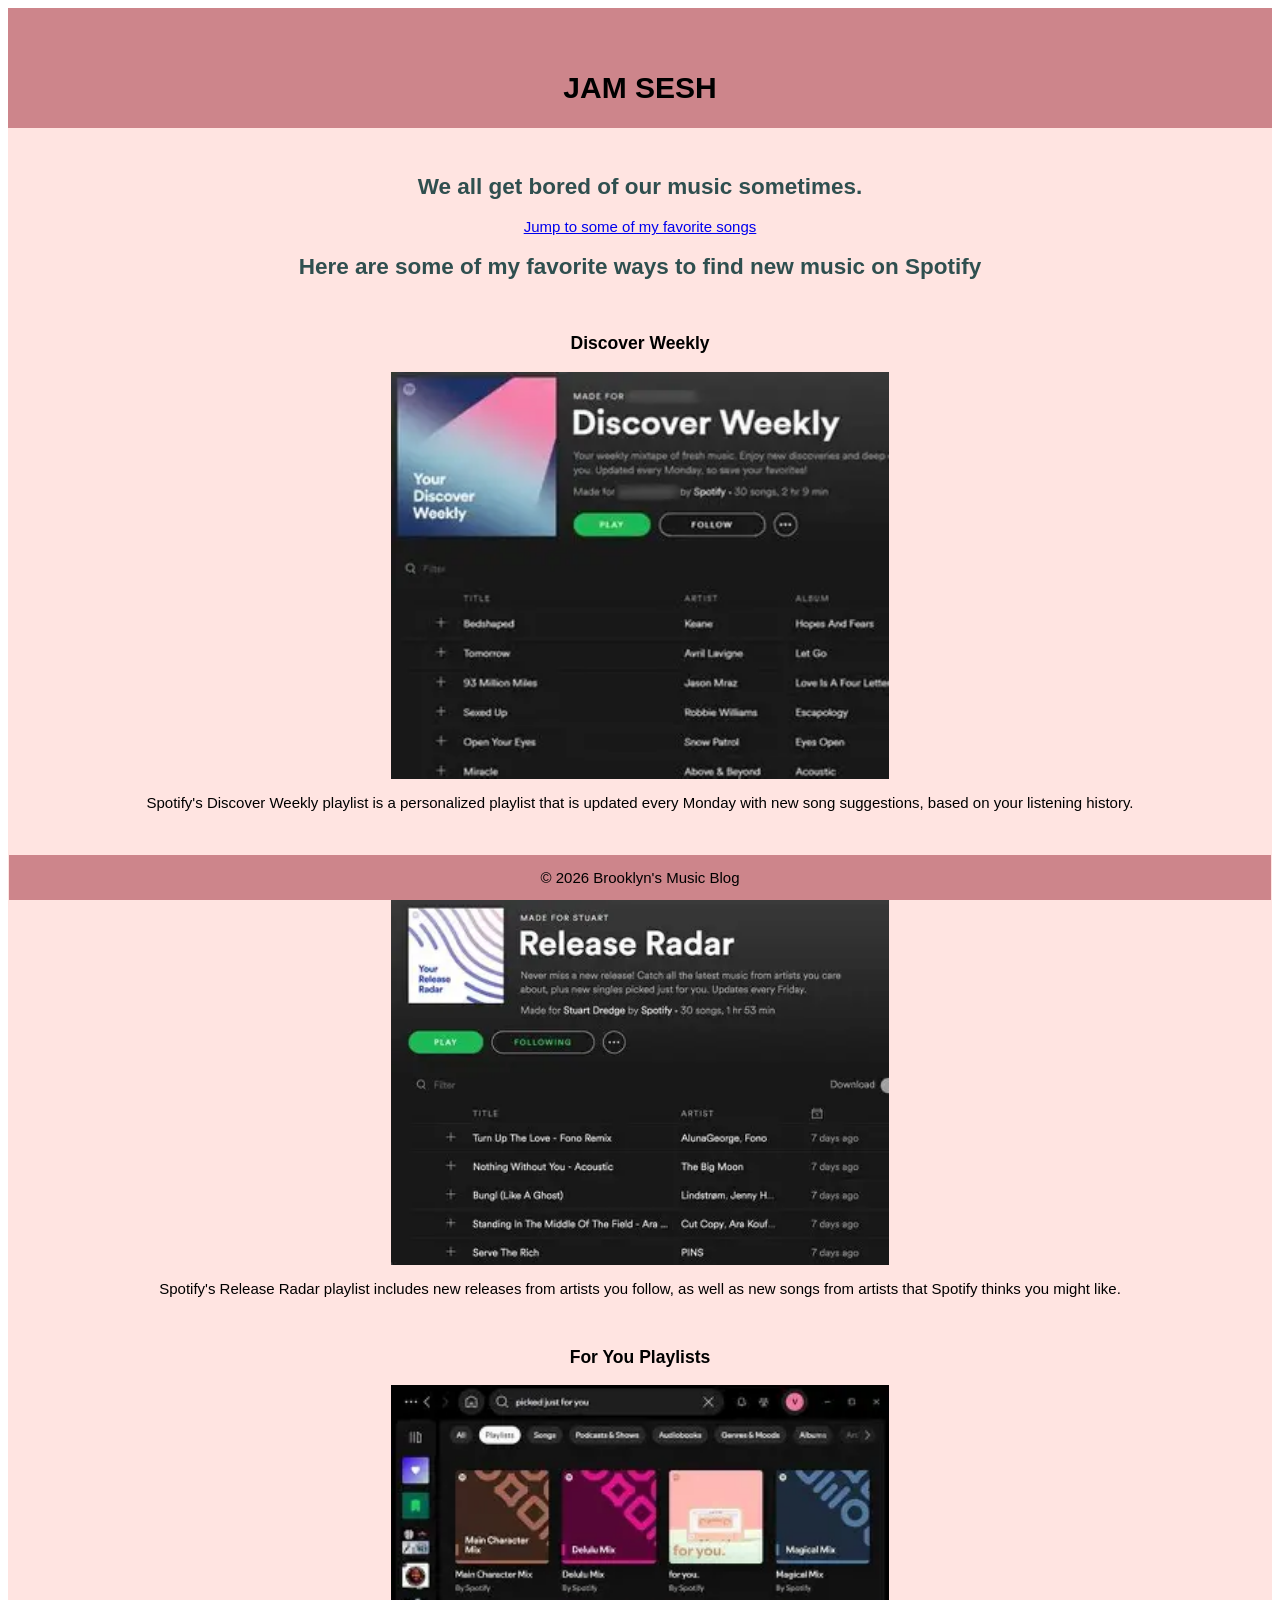
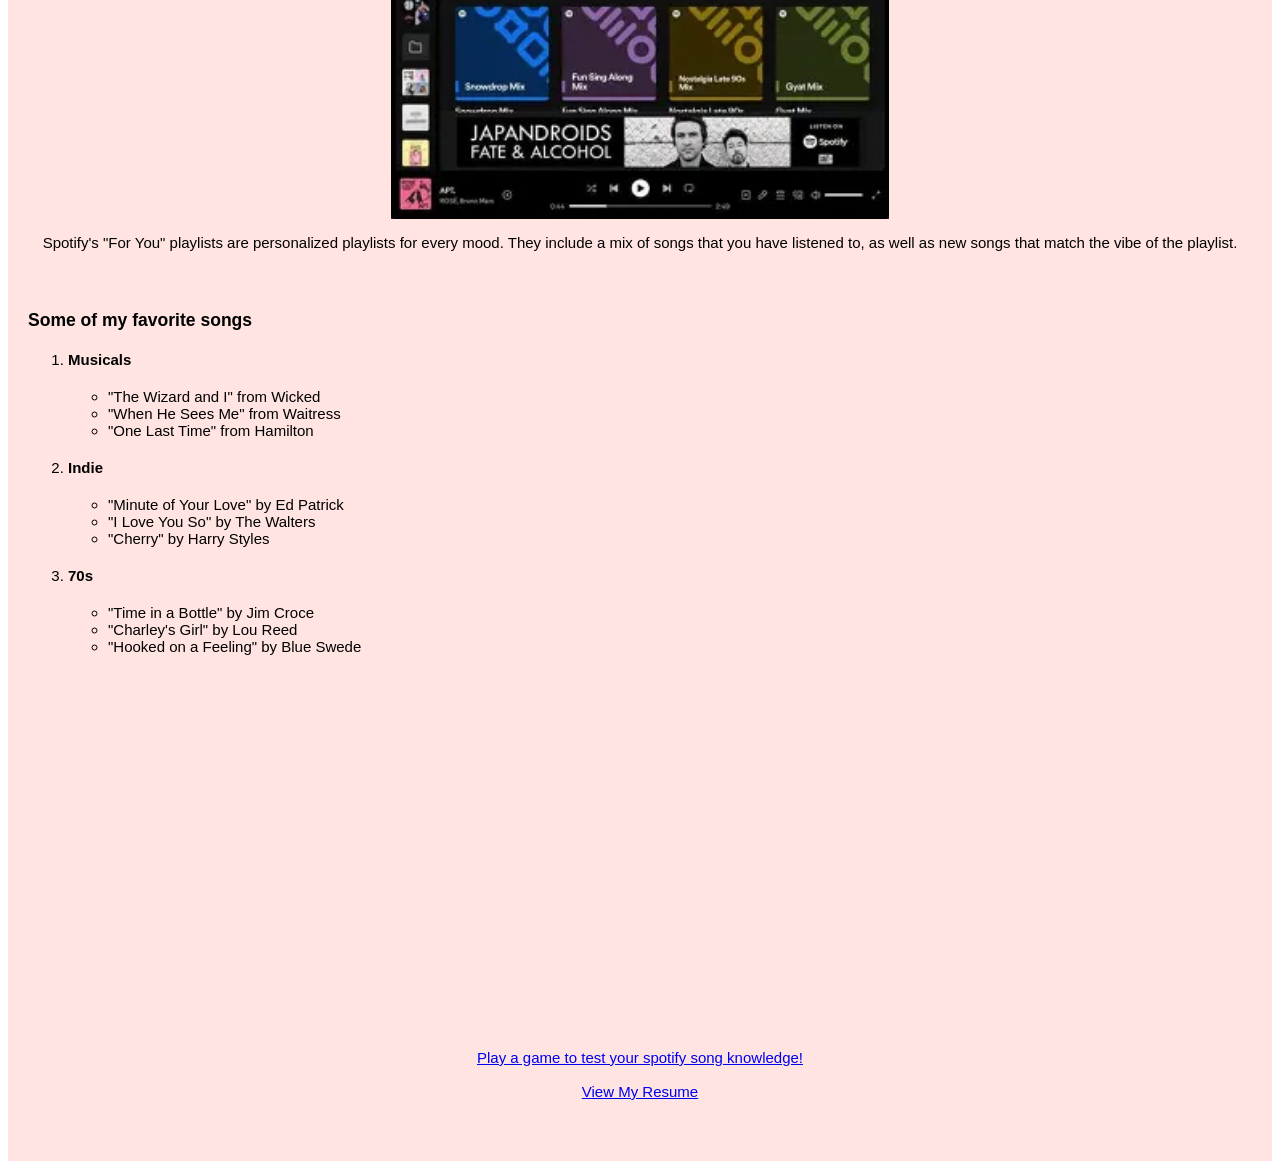
<file: startbootstrap-clean-blog-gh-pages/startbootstrap-clean-blog-gh-pages/index.html>
<!DOCTYPE html>
<html lang="en">
<head>
    <meta charset="UTF-8">
    <meta name="viewport" content="width=device-width, initial-scale=1.0">
    <title>Document</title>
    <link rel="stylesheet" type = "text/css" href="css/mystyles.css">
</head>
<body>
    <div class="common header"> 
        <h1>JAM SESH</h1>
    
    </div>
    <div class="common main">
    <br>
        <h2> We all get bored of our music sometimes. </h2>
            <a href="#songs">Jump to some of my favorite songs</a>
         <h2>  Here are some of my favorite ways to find new music on Spotify</h2>
        <br>
        <h3>Discover Weekly</h3>
        <img src="images/discover.webp" alt="Discover Weekly">
        <p>Spotify's Discover Weekly playlist is a personalized playlist that is updated every Monday with new song suggestions, based on your listening history.</p>
        <br>
        <h3>Release Radar</h3>
        <img src="images/release.webp" alt="Release Radar">
        <p>Spotify's Release Radar playlist includes new releases from artists you follow, as well as new songs from artists that Spotify thinks you might like.</p>
        <br>        
        <h3>For You Playlists</h3>
        <img src="images/foryou.webp" alt="For You Playlists">
        <p>Spotify's "For You" playlists are personalized playlists for every mood. They include a mix of songs that you have listened to, as well as new songs that match the vibe of the playlist.</p>
            <br>
    <div class = "main2">
        <h3 id="songs"> Some of my favorite songs </h3>
        <ol>
           <li> <h4> Musicals </h4> </li>
            <ul> 
                <li> "The Wizard and I" from Wicked </li>
                <li> "When He Sees Me" from Waitress</li>
                <li> "One Last Time" from Hamilton </li>
            </ul>
            <li> <h4> Indie </h4> </li>
            <ul> 
                <li> "Minute of Your Love" by Ed Patrick </li>
                <li> "I Love You So" by The Walters</li>
                <li> "Cherry" by Harry Styles </li>
            </ul>
            <li> <h4> 70s </h4> </li>
            <ul> 
                <li> "Time in a Bottle" by Jim Croce </li>
                <li> "Charley's Girl" by Lou Reed</li>
                <li> "Hooked on a Feeling" by Blue Swede </li>
            </ul>
        </ol>
    </div>
<iframe width="560" height="315" src="https://www.youtube.com/embed/zqh30MQ9wNM?si=fjpqDiG3dhTnKz0U" title="YouTube video player" frameborder="0" allow="accelerometer; autoplay; clipboard-write; encrypted-media; gyroscope; picture-in-picture; web-share" referrerpolicy="strict-origin-when-cross-origin" allowfullscreen></iframe>
<br>
<br>
<div class='tableauPlaceholder' id='viz1776881582133' style='position: relative'><noscript><a href='#'><img alt='Main ' src='https:&#47;&#47;public.tableau.com&#47;static&#47;images&#47;To&#47;TopSpotifyArtistsandSongs0310&#47;Main&#47;1_rss.png' style='border: none' /></a></noscript><object class='tableauViz'  style='display:none;'><param name='host_url' value='https%3A%2F%2Fpublic.tableau.com%2F' /> <param name='embed_code_version' value='3' /> <param name='site_root' value='' /><param name='name' value='TopSpotifyArtistsandSongs0310&#47;Main' /><param name='tabs' value='no' /><param name='toolbar' value='yes' /><param name='static_image' value='https:&#47;&#47;public.tableau.com&#47;static&#47;images&#47;To&#47;TopSpotifyArtistsandSongs0310&#47;Main&#47;1.png' /> <param name='animate_transition' value='yes' /><param name='display_static_image' value='yes' /><param name='display_spinner' value='yes' /><param name='display_overlay' value='yes' /><param name='display_count' value='yes' /><param name='language' value='en-US' /></object></div>                <script type='text/javascript'>                    var divElement = document.getElementById('viz1776881582133');                    var vizElement = divElement.getElementsByTagName('object')[0];                    if ( divElement.offsetWidth > 800 ) { vizElement.style.width='1200px';vizElement.style.height='827px';} else if ( divElement.offsetWidth > 500 ) { vizElement.style.width='1200px';vizElement.style.height='827px';} else { vizElement.style.width='100%';vizElement.style.height='1177px';}                     var scriptElement = document.createElement('script');                    scriptElement.src = 'https://public.tableau.com/javascripts/api/viz_v1.js';                    vizElement.parentNode.insertBefore(scriptElement, vizElement);                </script>
 <br>
 <br>
 <a href="game.html">Play a game to test your spotify song knowledge!</a>
 <br>
 <br>
 <a href="index.html">View My Resume</a>
 <br>
 <br>
 <br>
 <br>

</div>
    <div class="common footer"> 
        &copy; 2026 Brooklyn's Music Blog
    </div>
</body>
</html>
</file>
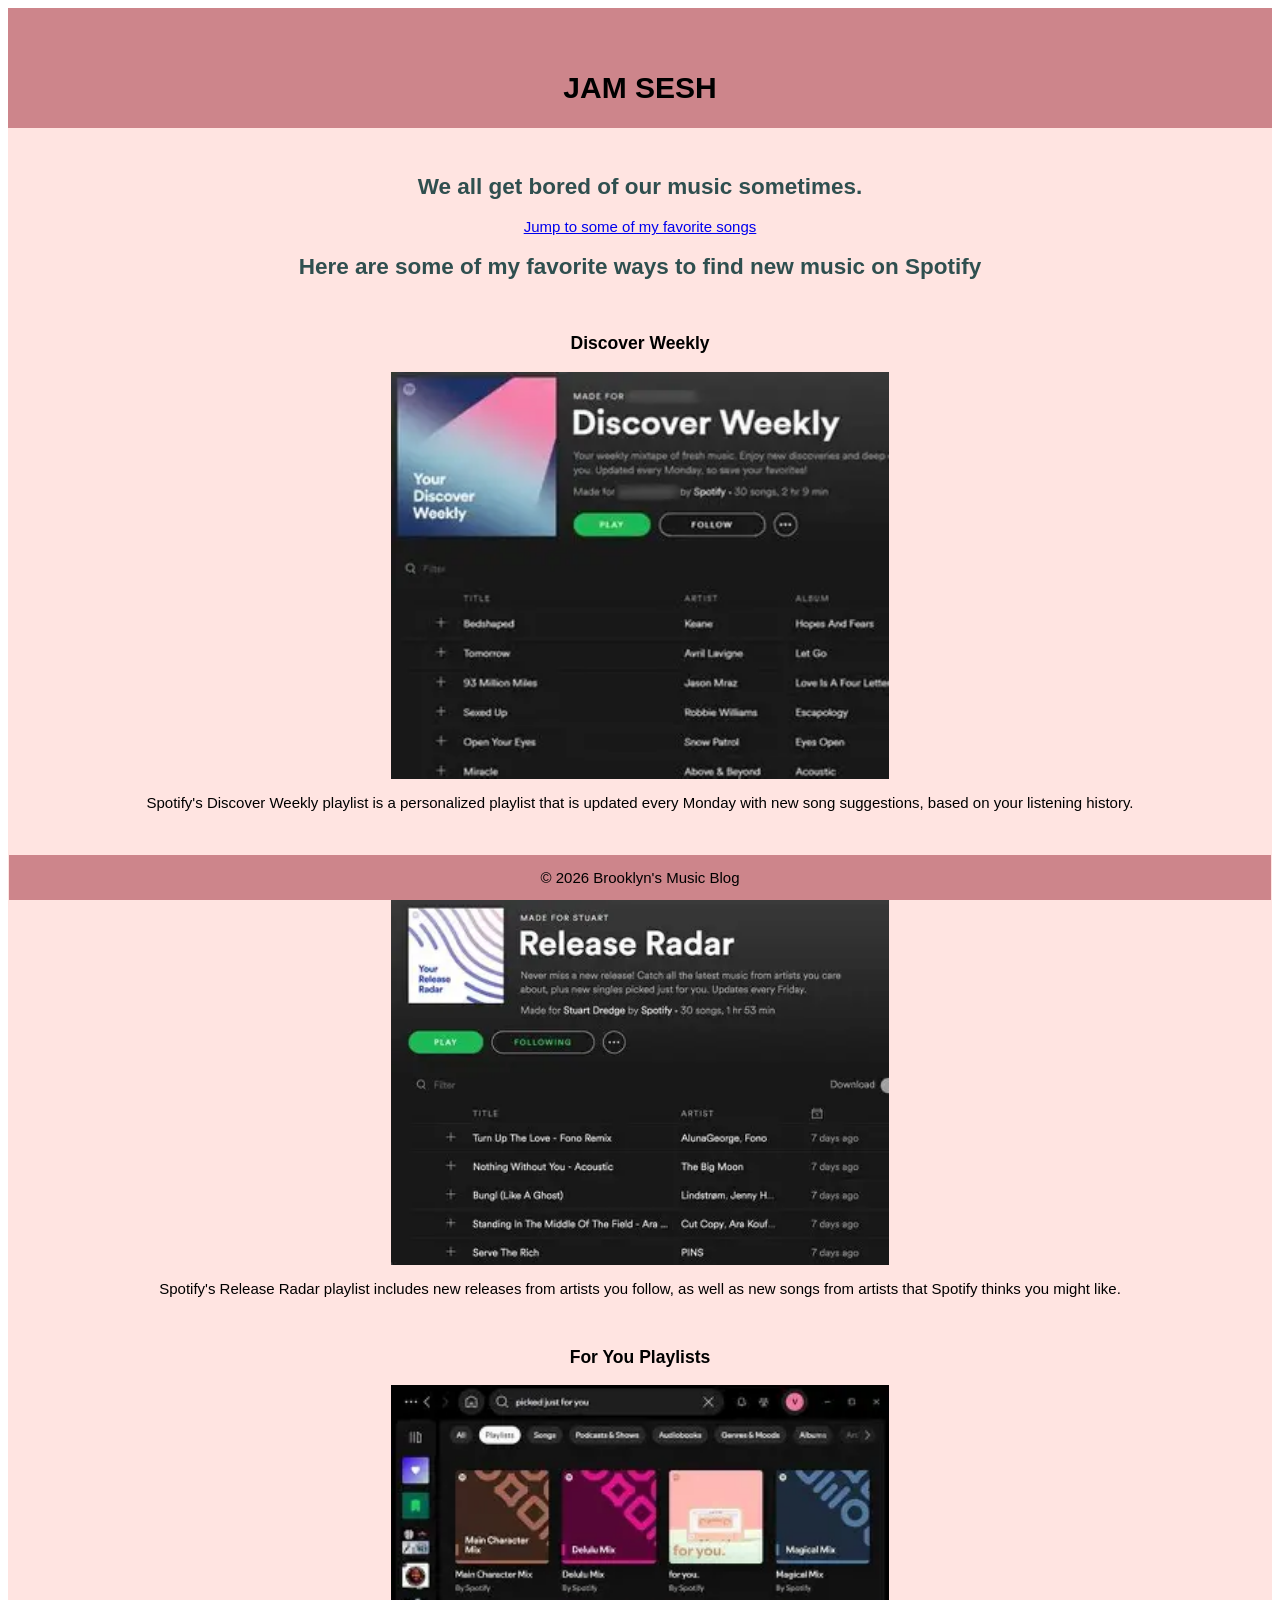
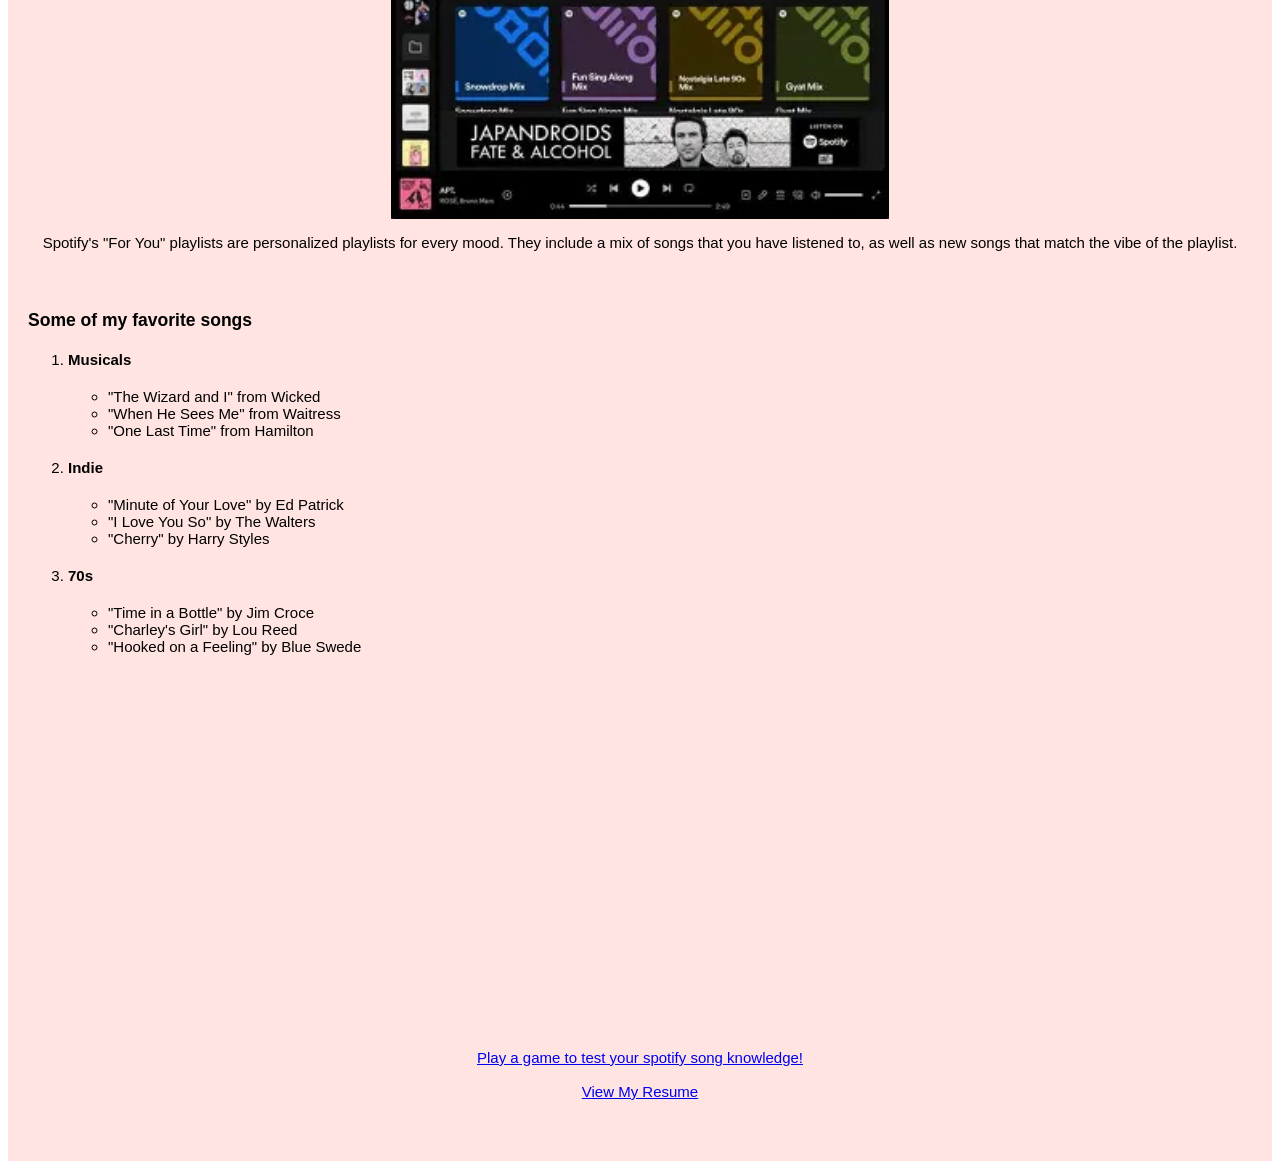
<file: startbootstrap-clean-blog-gh-pages/startbootstrap-clean-blog-gh-pages/fromscratch.html>
<!DOCTYPE html>
<html lang="en">
<head>
    <meta charset="UTF-8">
    <meta name="viewport" content="width=device-width, initial-scale=1.0">
    <title>Document</title>
    <link rel="stylesheet" type = "text/css" href="css/mystyles.css">
</head>
<body>
    <div class="common header"> 
        <h1>JAM SESH</h1>
    
    </div>
    <div class="common main">
    <br>
        <h2> We all get bored of our music sometimes. </h2>
            <a href="#songs">Jump to some of my favorite songs</a>
         <h2>  Here are some of my favorite ways to find new music on Spotify</h2>
        <br>
        <h3>Discover Weekly</h3>
        <img src="images/discover.webp" alt="Discover Weekly">
        <p>Spotify's Discover Weekly playlist is a personalized playlist that is updated every Monday with new song suggestions, based on your listening history.</p>
        <br>
        <h3>Release Radar</h3>
        <img src="images/release.webp" alt="Release Radar">
        <p>Spotify's Release Radar playlist includes new releases from artists you follow, as well as new songs from artists that Spotify thinks you might like.</p>
        <br>        
        <h3>For You Playlists</h3>
        <img src="images/foryou.webp" alt="For You Playlists">
        <p>Spotify's "For You" playlists are personalized playlists for every mood. They include a mix of songs that you have listened to, as well as new songs that match the vibe of the playlist.</p>
            <br>
    <div class = "main2">
        <h3 id="songs"> Some of my favorite songs </h3>
        <ol>
           <li> <h4> Musicals </h4> </li>
            <ul> 
                <li> "The Wizard and I" from Wicked </li>
                <li> "When He Sees Me" from Waitress</li>
                <li> "One Last Time" from Hamilton </li>
            </ul>
            <li> <h4> Indie </h4> </li>
            <ul> 
                <li> "Minute of Your Love" by Ed Patrick </li>
                <li> "I Love You So" by The Walters</li>
                <li> "Cherry" by Harry Styles </li>
            </ul>
            <li> <h4> 70s </h4> </li>
            <ul> 
                <li> "Time in a Bottle" by Jim Croce </li>
                <li> "Charley's Girl" by Lou Reed</li>
                <li> "Hooked on a Feeling" by Blue Swede </li>
            </ul>
        </ol>
    </div>
<iframe width="560" height="315" src="https://www.youtube.com/embed/zqh30MQ9wNM?si=fjpqDiG3dhTnKz0U" title="YouTube video player" frameborder="0" allow="accelerometer; autoplay; clipboard-write; encrypted-media; gyroscope; picture-in-picture; web-share" referrerpolicy="strict-origin-when-cross-origin" allowfullscreen></iframe>
<br>
<br>
<div class='tableauPlaceholder' id='viz1776881582133' style='position: relative'><noscript><a href='#'><img alt='Main ' src='https:&#47;&#47;public.tableau.com&#47;static&#47;images&#47;To&#47;TopSpotifyArtistsandSongs0310&#47;Main&#47;1_rss.png' style='border: none' /></a></noscript><object class='tableauViz'  style='display:none;'><param name='host_url' value='https%3A%2F%2Fpublic.tableau.com%2F' /> <param name='embed_code_version' value='3' /> <param name='site_root' value='' /><param name='name' value='TopSpotifyArtistsandSongs0310&#47;Main' /><param name='tabs' value='no' /><param name='toolbar' value='yes' /><param name='static_image' value='https:&#47;&#47;public.tableau.com&#47;static&#47;images&#47;To&#47;TopSpotifyArtistsandSongs0310&#47;Main&#47;1.png' /> <param name='animate_transition' value='yes' /><param name='display_static_image' value='yes' /><param name='display_spinner' value='yes' /><param name='display_overlay' value='yes' /><param name='display_count' value='yes' /><param name='language' value='en-US' /></object></div>                <script type='text/javascript'>                    var divElement = document.getElementById('viz1776881582133');                    var vizElement = divElement.getElementsByTagName('object')[0];                    if ( divElement.offsetWidth > 800 ) { vizElement.style.width='1200px';vizElement.style.height='827px';} else if ( divElement.offsetWidth > 500 ) { vizElement.style.width='1200px';vizElement.style.height='827px';} else { vizElement.style.width='100%';vizElement.style.height='1177px';}                     var scriptElement = document.createElement('script');                    scriptElement.src = 'https://public.tableau.com/javascripts/api/viz_v1.js';                    vizElement.parentNode.insertBefore(scriptElement, vizElement);                </script>
 <br>
 <br>
 <a href="game.html">Play a game to test your spotify song knowledge!</a>
 <br>
 <br>
 <a href="index.html">View My Resume</a>
 <br>
 <br>
 <br>
 <br>

</div>
    <div class="common footer"> 
        &copy; 2026 Brooklyn's Music Blog
    </div>
</body>
</html>
</file>
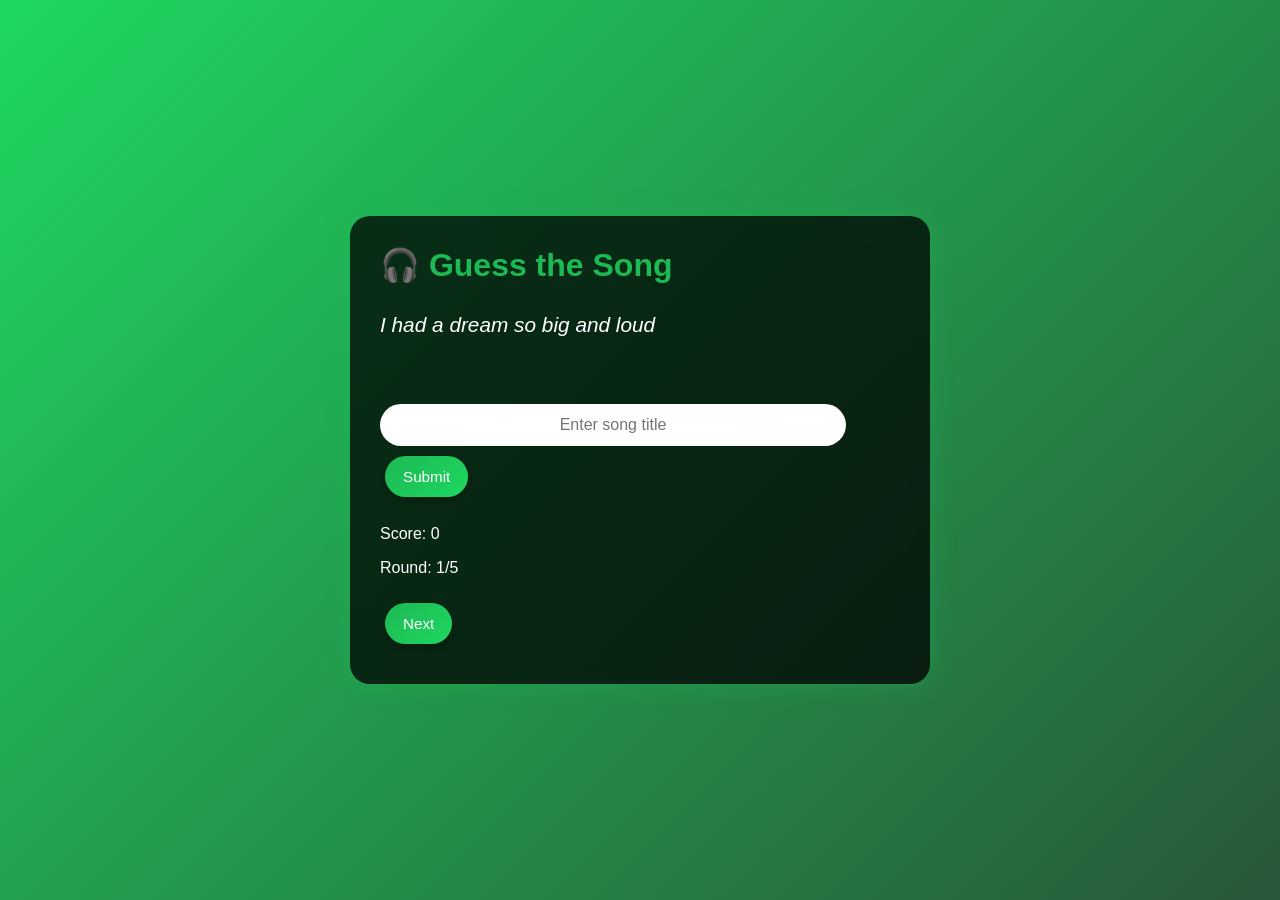
<file: startbootstrap-clean-blog-gh-pages/startbootstrap-clean-blog-gh-pages/game.html>
<!DOCTYPE html>
<html lang="en">
<head>
<meta charset="UTF-8">
<title>Spotify Lyrics Guess</title>

<style>
  body {
    font-family: 'Segoe UI', sans-serif;
    margin: 0;
    height: 100vh;
    display: flex;
    justify-content: center;
    align-items: center;
    color: white;
    overflow: hidden;

    background: linear-gradient(-45deg, #1db954, #191414, #2c2c2c, #1ed760);
    background-size: 400% 400%;
    animation: gradientBG 12s ease infinite;
  }

  @keyframes gradientBG {
    0% { background-position: 0% 50%; }
    50% { background-position: 100% 50%; }
    100% { background-position: 0% 50%; }
  }

  .container {
    width: 90%;
    max-width: 520px;
    background: rgba(0,0,0,0.75);
    backdrop-filter: blur(12px);
    padding: 30px;
    border-radius: 20px;
    box-shadow: 0 0 25px rgba(29,185,84,0.4);
    animation: fadeIn 0.8s ease;
  }

  @keyframes fadeIn {
    from { opacity: 0; transform: translateY(15px); }
    to { opacity: 1; transform: translateY(0); }
  }

  h1 {
    margin-top: 0;
    color: #1DB954;
    font-size: 2rem;
  }

  #lyrics {
    margin: 25px 0;
    font-style: italic;
    font-size: 1.3rem;
    line-height: 1.5;
    min-height: 60px;
  }

  input {
    width: 85%;
    padding: 12px;
    border-radius: 25px;
    border: none;
    margin-top: 10px;
    font-size: 1rem;
    text-align: center;
  }

  button {
    padding: 12px 18px;
    border-radius: 25px;
    border: none;
    margin: 10px 5px;
    font-size: 0.95rem;
    cursor: pointer;
    transition: all 0.2s ease;
    background: linear-gradient(135deg, #1DB954, #1ed760);
    color: white;
    box-shadow: 0 4px 12px rgba(0,0,0,0.3);
  }

  button:hover {
    transform: translateY(-2px) scale(1.03);
    box-shadow: 0 6px 16px rgba(0,0,0,0.4);
  }

  button:active {
    transform: scale(0.97);
  }

  #result {
    margin-top: 15px;
    font-size: 1.1rem;
    font-weight: bold;
  }

  .correct { color: #1DB954; }
  .wrong { color: #ff4d4d; }

  .stats {
    margin-top: 15px;
    font-size: 0.95rem;
    opacity: 0.85;
  }

  canvas {
    position: fixed;
    top: 0;
    left: 0;
    pointer-events: none;
  }
</style>
</head>

<body>

<div class="container">
  <h1>🎧 Guess the Song</h1>

  <p id="lyrics"></p>

  <input type="text" id="guess" placeholder="Enter song title">
  <br>
  <button onclick="checkAnswer()">Submit</button>

  <p id="result"></p>

  <p>Score: <span id="score">0</span></p>
  <p>Round: <span id="round">1</span>/5</p>

  <button onclick="nextSong()">Next</button>
  <button id="restartBtn" onclick="restartGame()" style="display:none;">Play Again</button>
</div>

<canvas id="confetti"></canvas>

<script>
// SAMPLE LIST 
const songs = [
  {lyrics:"Even brighter than the moon moon moon", answer:"Firework"},
  {lyrics:"They say that time's supposed to heal ya", answer:"Hello"},
  {lyrics:"Caught in a landslide no escape from reality", answer:"Bohemian Rhapsody"},
  {lyrics:"Fill up my cup put some liquor in it", answer:"Uptown Funk"},
  {lyrics:"Romeo take me somewhere we can be alone", answer:"Love Story"},
  {lyrics:"Thought I couldn't breathe without you", answer:"Survivor"},
  {lyrics:"I don't want you back for the weekend, not back for a day", answer:"Walking on Sunshine"},
  {lyrics:"My loneliness is killing me", answer:"Baby One More Time"},
  {lyrics:"I had a dream so big and loud", answer:"Best Day Of My Life"},
  {lyrics:"Nothing I can see but you when you dance dance dance", answer:"Can't Stop The Feeling"},
  {lyrics:"That's what people say mm mm", answer:"Shake It Off"},
  {lyrics:"Where the grass is green and the girls are pretty", answer:"Paradise City"},
  {lyrics:"Hold your head up keep your head up movin on", answer:"Sweet Dreams"},
  {lyrics:"Strangers waiting up and down the boulevard", answer:"Don't Stop Believin"},
  {lyrics:"Tell me why ain't nothing but a mistake", answer:"I Want It That Way"},
  {lyrics:"Buddy you're a boy make a big noise", answer:"We Will Rock You"},
  {lyrics:"All I wanted was to break your walls", answer:"Wrecking Ball"},
  {lyrics:"I'm bringing booty back", answer:"All About That Bass"},
  {lyrics:"I came along I wrote a song for you", answer:"Yellow"}
];

let shuffled = [];
let currentIndex = 0;
let score = 0;
let round = 1;
const maxRounds = 5;

// Shuffle function
function shuffle(array) {
  return array.sort(() => Math.random() - 0.5);
}

function startGame() {
  shuffled = shuffle([...songs]);
  currentIndex = 0;
  score = 0;
  round = 1;
  document.getElementById("restartBtn").style.display = "none";
  nextSong();
}

function nextSong() {
  if (round > maxRounds) {
    endGame();
    return;
  }

  const song = shuffled[currentIndex];
  document.getElementById("lyrics").innerText = song.lyrics;
  document.getElementById("guess").value = "";
  document.getElementById("result").innerText = "";
  document.getElementById("round").innerText = round;
}

function checkAnswer() {
  const guess = document.getElementById("guess").value.toLowerCase();
  const correct = shuffled[currentIndex].answer.toLowerCase();

  if (guess === correct) {
    score++;
    document.getElementById("result").innerText = "✅ Correct!";
    document.getElementById("result").className = "correct";
  } else {
    document.getElementById("result").innerText = 
      "❌ " + shuffled[currentIndex].answer;
    document.getElementById("result").className = "wrong";
  }

  document.getElementById("score").innerText = score;

  currentIndex++;
  round++;
}

function endGame() {
  document.getElementById("lyrics").innerText = "🎉 Game Over!";
  document.getElementById("result").innerText = 
    "Final Score: " + score + "/" + maxRounds;

  document.getElementById("restartBtn").style.display = "inline-block";

  launchConfetti();
}

function restartGame() {
  startGame();
}

// SIMPLE CONFETTI
function launchConfetti() {
  const canvas = document.getElementById("confetti");
  const ctx = canvas.getContext("2d");
  canvas.width = window.innerWidth;
  canvas.height = window.innerHeight;

  let pieces = Array.from({length:100}, () => ({
    x: Math.random()*canvas.width,
    y: Math.random()*canvas.height,
    dy: Math.random()*3+2
  }));

  function update() {
    ctx.clearRect(0,0,canvas.width,canvas.height);
    ctx.fillStyle = "#1DB954";

    pieces.forEach(p => {
      ctx.fillRect(p.x, p.y, 5, 5);
      p.y += p.dy;
      if (p.y > canvas.height) p.y = 0;
    });

    requestAnimationFrame(update);
  }

  update();
}

startGame();
</script>

</body>
</html>
</file>
<file: startbootstrap-clean-blog-gh-pages/startbootstrap-clean-blog-gh-pages/css/mystyles.css>
.header {
    background-color: rgb(205, 133, 139);
    color: black;
    height: 100px;
    line-height: 100px;
}

.main {
    background-color: rgb(255, 228, 225);
    color: black;
}

img {
    display: block;
    width: 40%;
    margin-left: auto;
    margin-right: auto;
}

.footer {
    background-color: rgb(205, 133, 139);
    color: black;
    height: 25px;
    line-height: 25px;
    text-align: center;
    position:fixed;
    bottom:0;
    right: 9px;
    left: 9px;
}

.common {
    text-align: center;
    font-family: Arial, Helvetica, sans-serif;
    font-size: 15px;
    color: black;
    padding: 10px;
}

.main2 {
    background-color: rgb(255, 228, 225);
    color: black;
    text-align: left;
    font-family: Arial, Helvetica, sans-serif;
    font-size: 15px;
    color: black;
    padding: 10px;
}

h2 {
    color: darkslategray;
}
</file>
